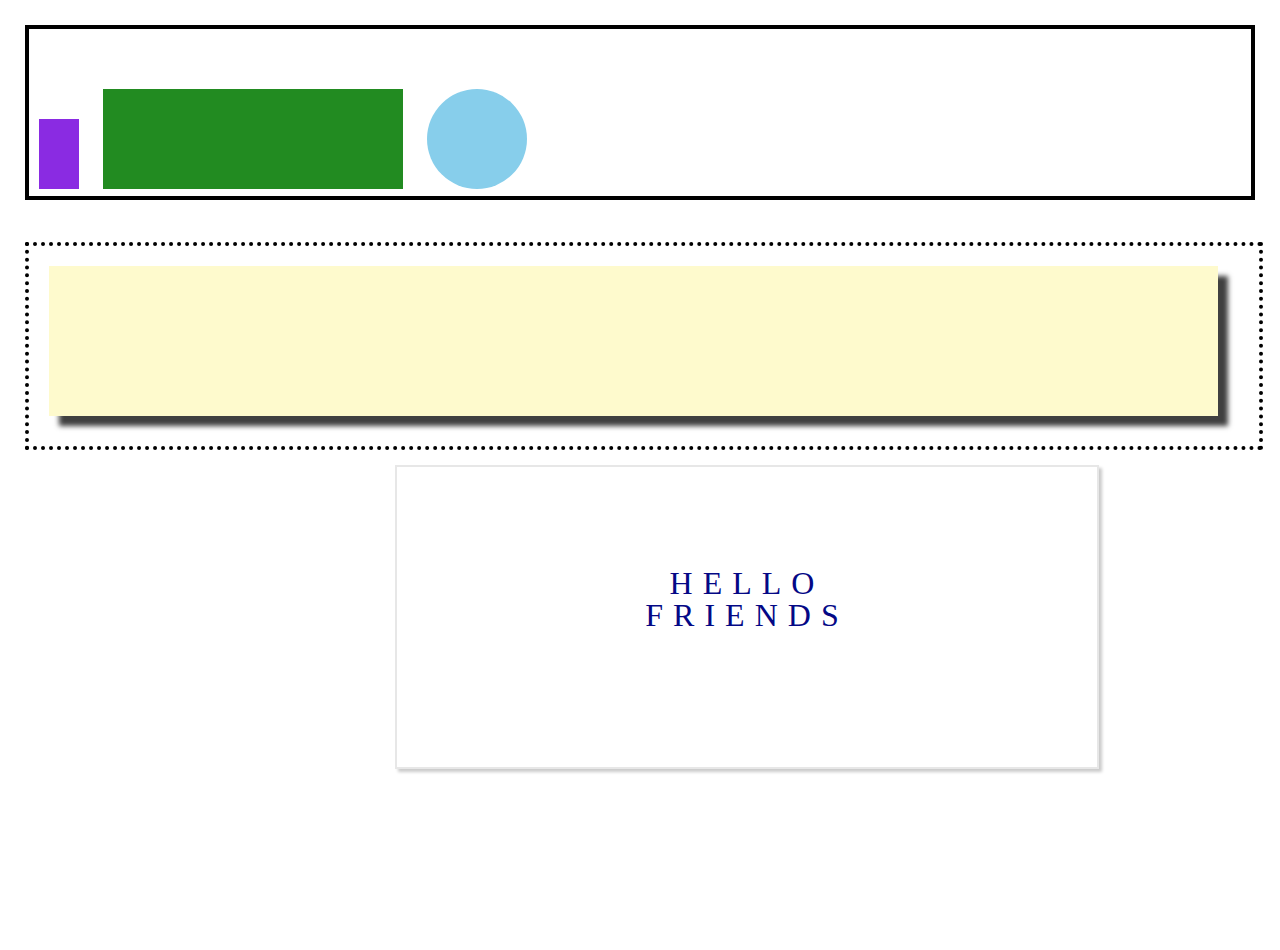
<file: second/index.html>
<!-- Put your HTML HERE, make sure to connect your index.css sheet -->
<!DOCTYPE HTML>
<html lang='en'></html>
<head>
    <meta charset="UTF-8"/>
    <meta name="description" content="Second Solution"/>
    <meta name="author" content="Michael Taggart"/>
    <meta name="viewport" content="width=device-width, initial-scal=1.0"/>
    <link rel="stylesheet" href="reset.css"/>
    <link rel="stylesheet" href="index.css"/>
</head>
<body class="body">
<section class="top">
    <div class="purple"></div>
    <div class="green"></div>
    <div class="circle"></div>
</section>
<section class="middle">
    <div class="post-it-note"></div>
</section>
<section class="bottom">
    <p class="calling-card">HELLO FRIENDS</p>
</section>
</body>
</file>
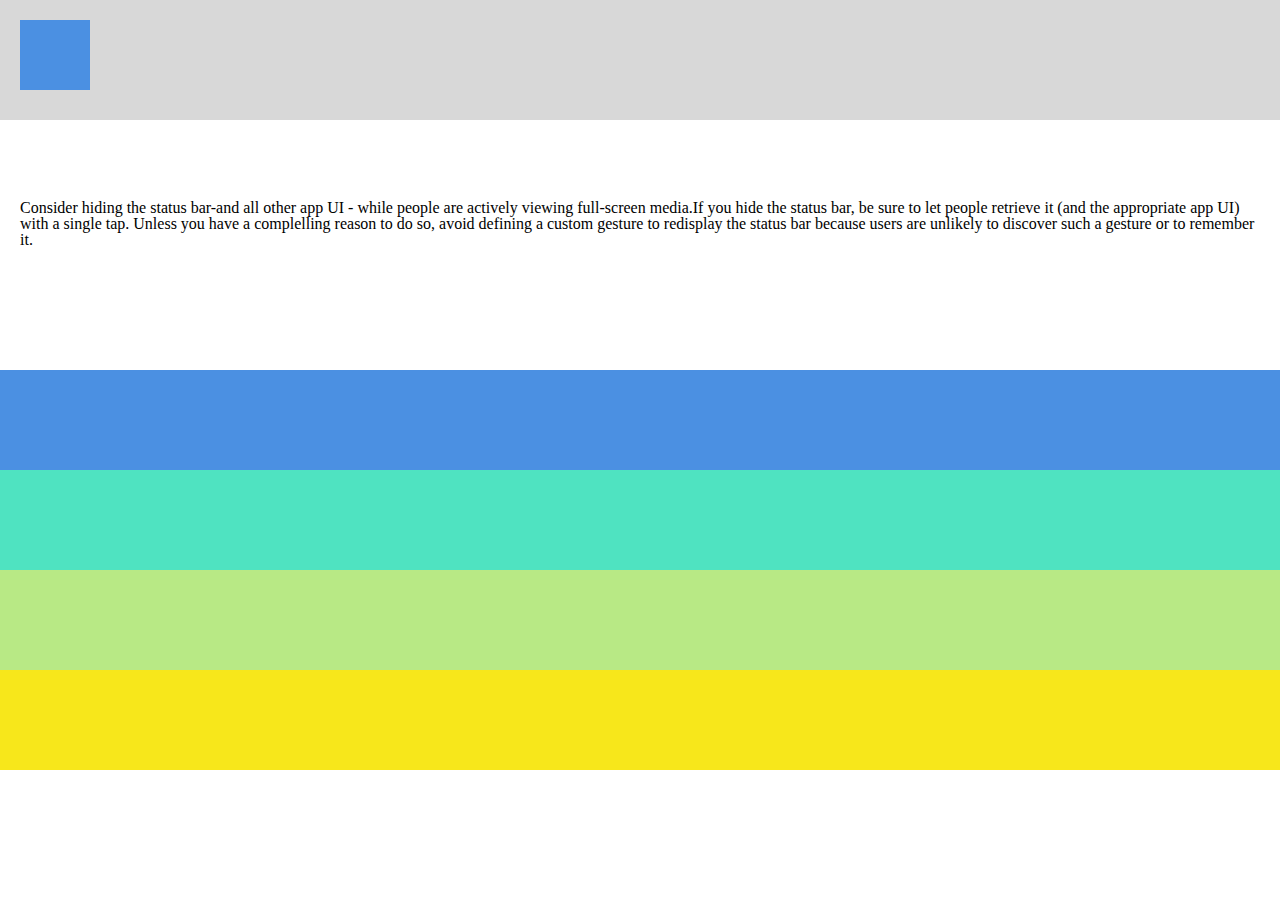
<file: third/index.html>
<!-- Put your HTML HERE, make sure to connect your index.css sheet -->
<!DOCTYPE HTML>
<head>
<html lang="en"></html>
    <meta charset="UTF-8"/>
    <meta name="description" content="Third Solution"/>
    <meta name="author" content="Michael Taggart"/>
    <meta name="viewport" content="width=device-width, initial-scal=1.0"/>
    <link rel="stylesheet" href="reset.css"/>
    <link rel="stylesheet" href="index.css"/>
</head>

<body class="white">
    <header class="gray">
        <div class="blue"></div>
    </header>
<section>
    <p class="text">Consider hiding the status bar-and all other app UI - while people are actively viewing full-screen media.If you hide the status bar, be sure to let people retrieve it (and the appropriate app UI) with a single tap. Unless you have a complelling reason to do so, avoid defining a custom gesture to redisplay the status bar because users are unlikely to discover such a gesture or to remember it.</p>
</section>
<section>
    <div class="blue-2"></div>
    <div class="light-blue"></div>
    <div class="green"></div>
    <div class="yellow"></div>
</section>
</body>
</file>
<file: second/index.css>
.body {
    margin: 0;
    padding: 25px;
    height: 100vh;
}

.top {
    display: inline-block;
    border-color: black;
    border-style: solid;
    border-width: .3em;
    height: 175px;
    width: 100%;
    box-sizing: border-box ;
}
.purple {
    display: inline-block;
    height: 70px;
    width: 40px;
    background-color: #8a2be2;
    margin: 10px;
    margin-top: 90px;
}
.green {
    display: inline-block;
    height: 100px;
    width: 300px;
    background-color: #228b21;
    margin: 10px;
}
.circle {
    display: inline-block;
    height: 100px;
    width: 100px;
    border-radius: 50%;
    background-color: #87ceeb;
    margin: 10px;
}
.middle {
    display: inline-block;
    border-color: black;
    border-style: dotted;
    border-width: .3em;
    height: 200px;
    width: 100%;
    margin-top: 40px;
}
.post-it-note {
    display: inline-block;
    height: 150px;
    width: 95%;
    margin: 20px;
    background-color: #fefacd;
    box-shadow: 10px 10px 5px #404040;
}
.bottom {
    display: inline-block;
    border-color: #e7e7e7;
    border-style: solid;
    border-width: 2px;
    height: 300px;
    width: 700px;
    margin-left: 370px;
    margin-top: 15px;
    margin-right: 50px;
    margin-bottom: 25px;
    box-shadow: 3px 3px 3px rgb(203,203,203);
}
.calling-card {
    text-align: center;
    letter-spacing: 10px;
    color: #040886;
    font-size: 2em;
    padding-top: 100px;
    padding-left: 200px;
    padding-right: 200px;
}
</file>
<file: third/index.css>
.white {
height: 100%;
width: 100%; 
}
.gray {
    width: auto;
    height: 100px;
    background-color: #d8d8d8;
    padding-top:20px;
}

.text {
    height: 150px;
    text-align: left;
    padding: 20px;
    padding-top: 80px;
}

.blue {
    display: inline-block;
    width: 70px;
    height: 70px;
    background-color: #4b90e2;
    margin-left: 20px;
}
.blue-2 {
    width: auto;
    height: 100px;
    background-color: #4b90e2;
}
.light-blue {
    width: auto;
    height: 100px;
    background-color:#4fe3c1;
}
.green {
    width: auto;
    height: 100px;
    background-color:  #b8e985;
}
.yellow {
    width: auto;
    height: 100px;
    background-color: #f7e71b;
}
</file>
